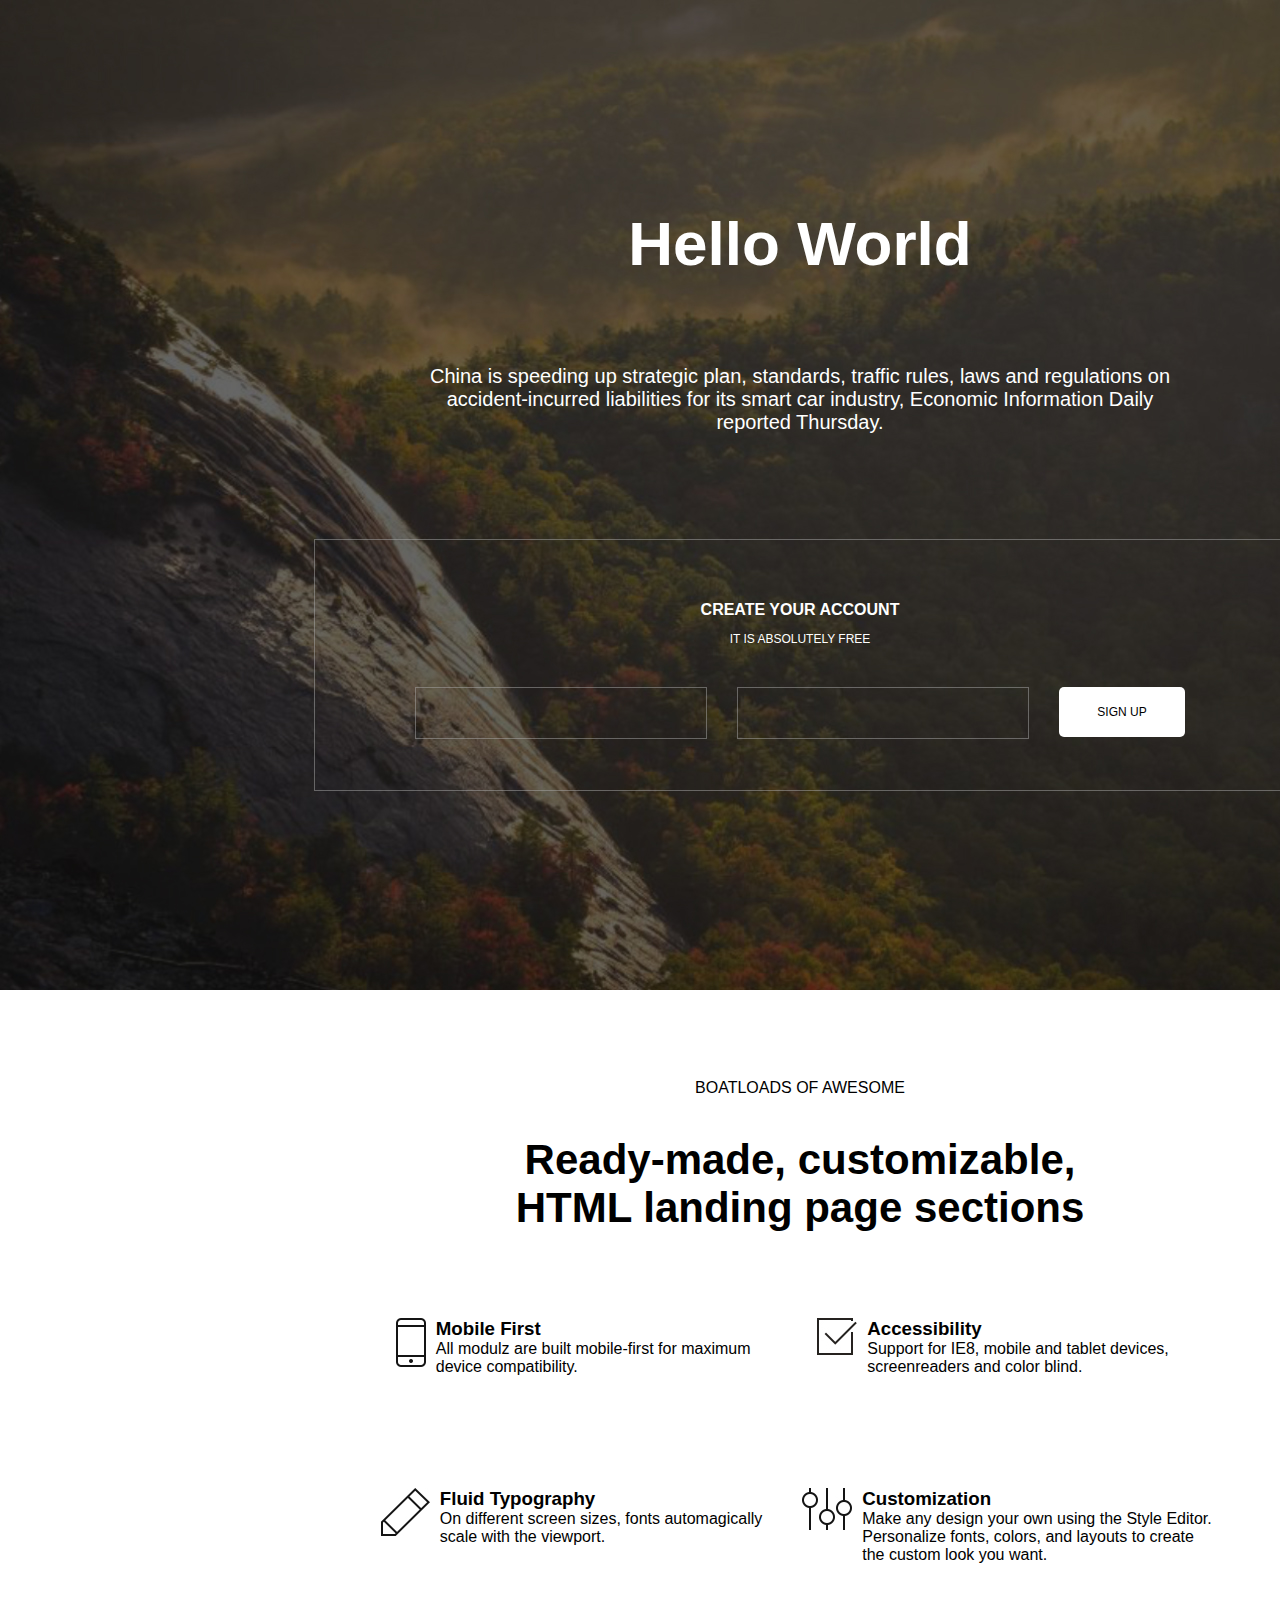
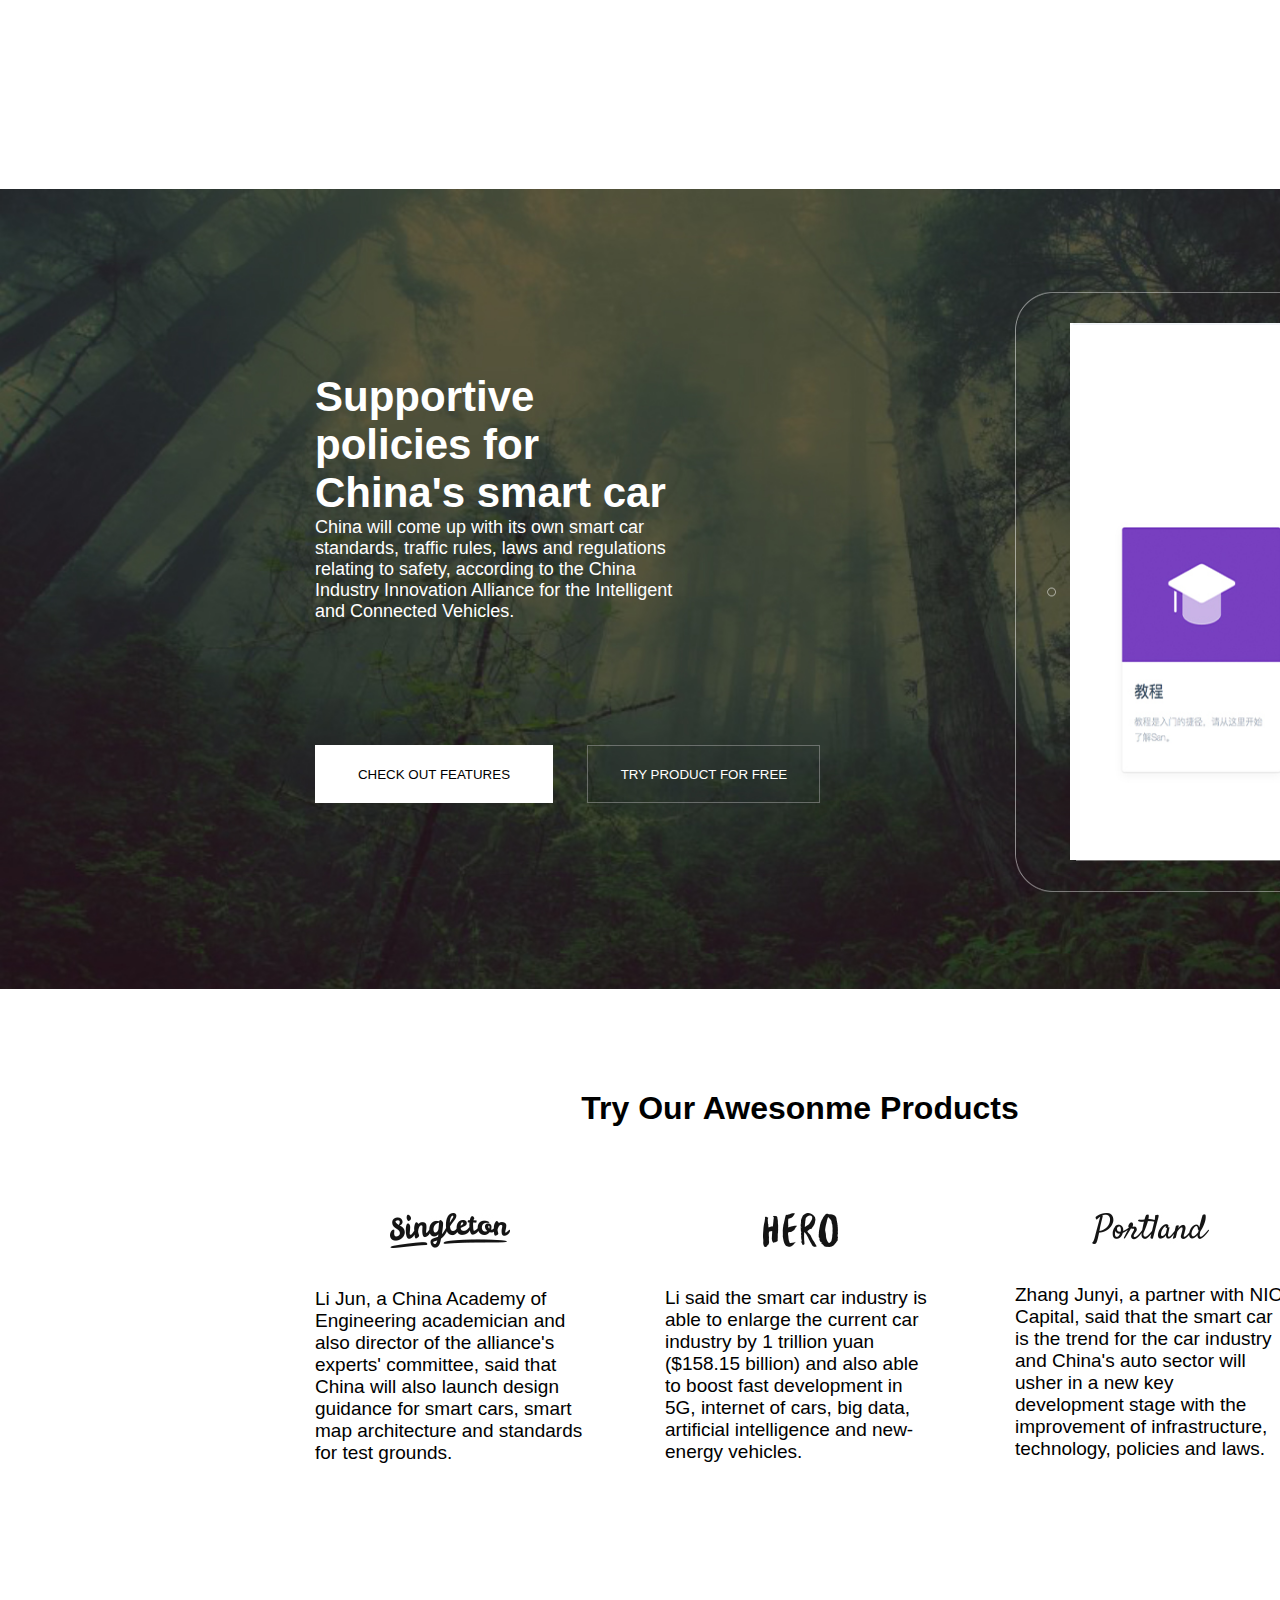
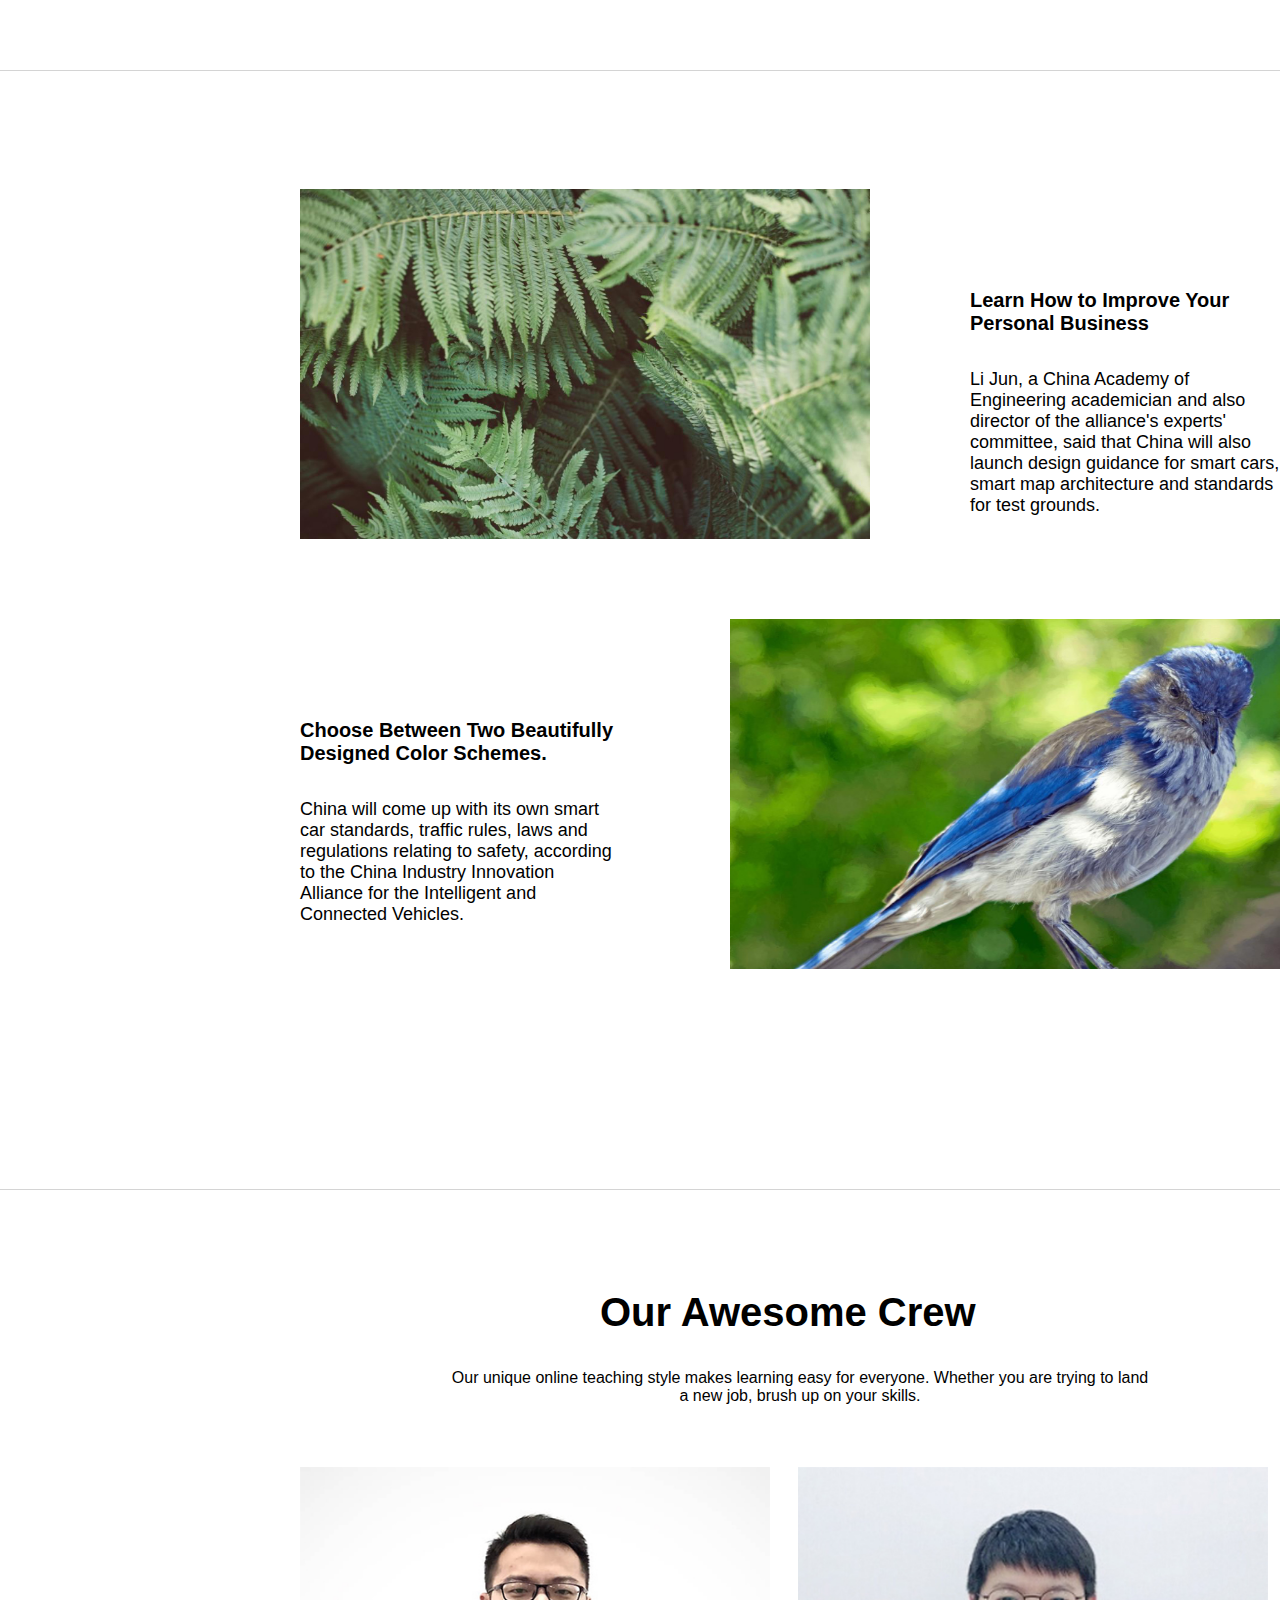
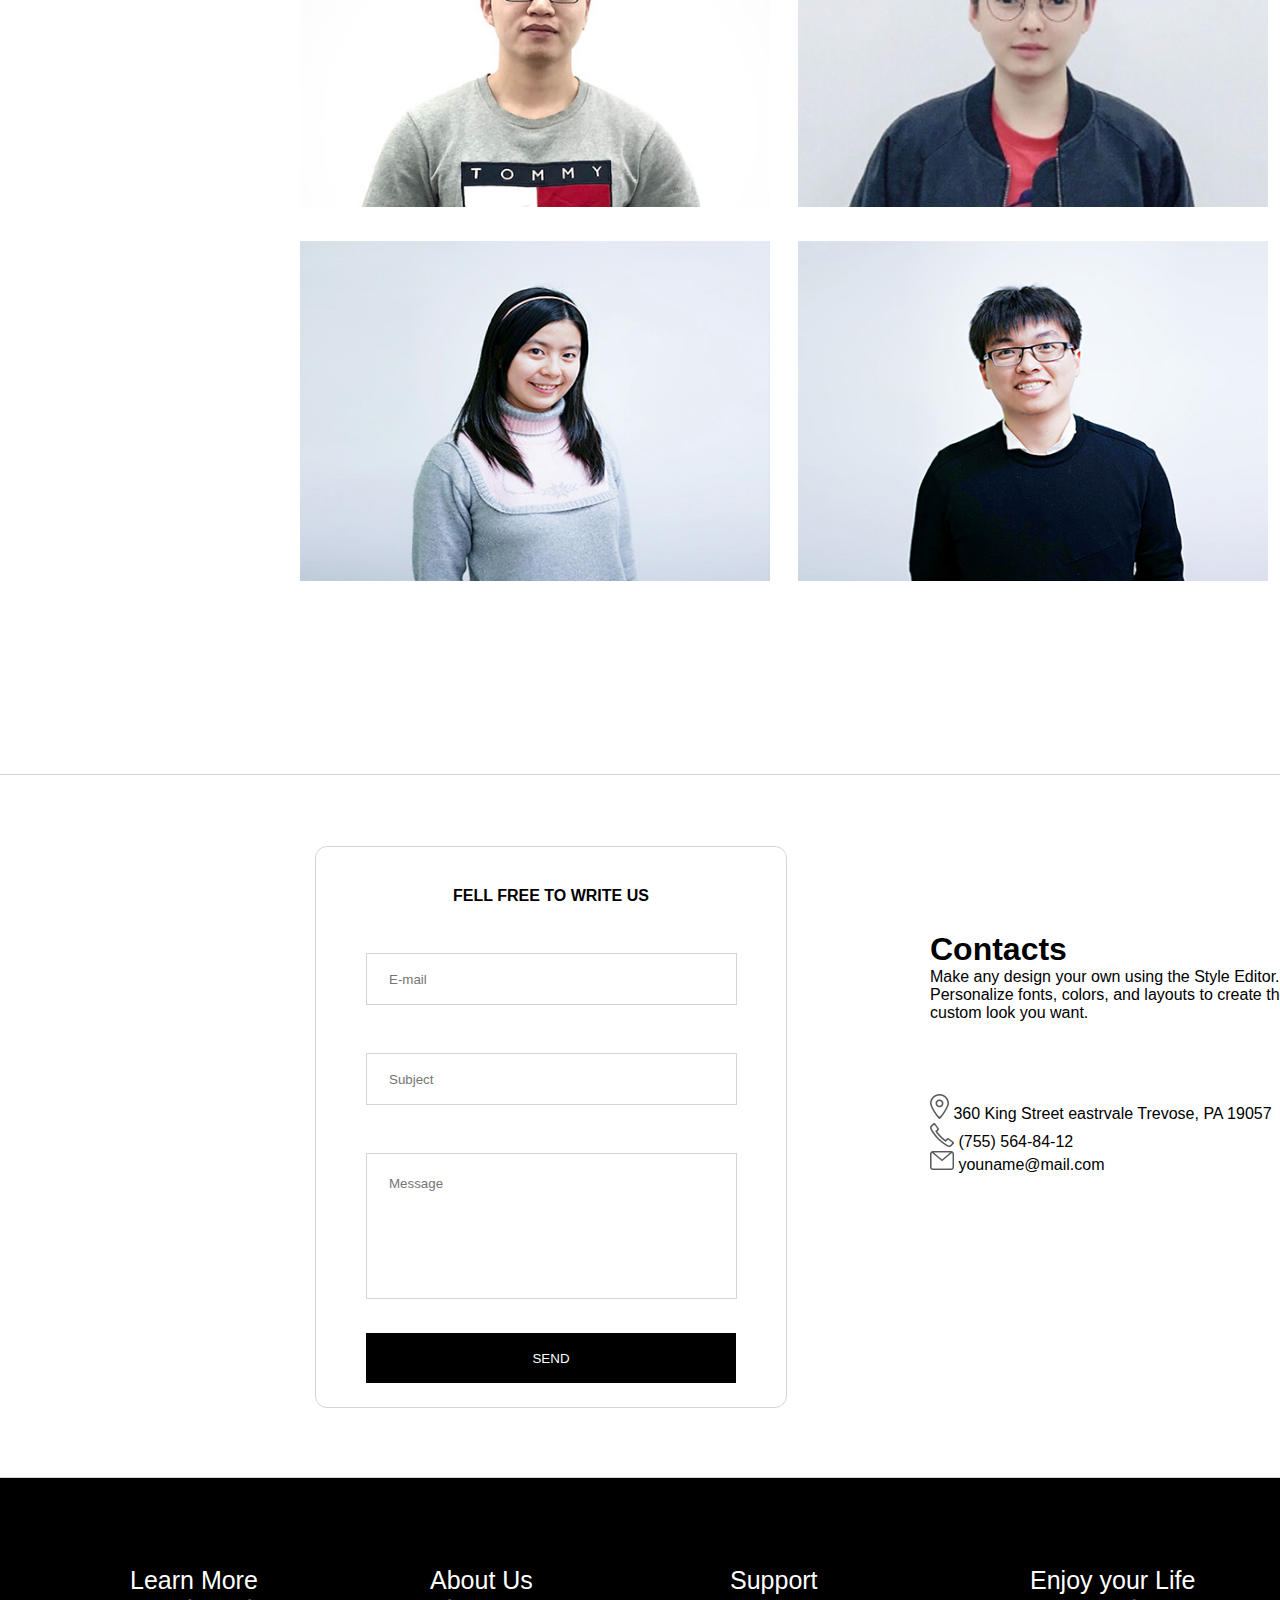
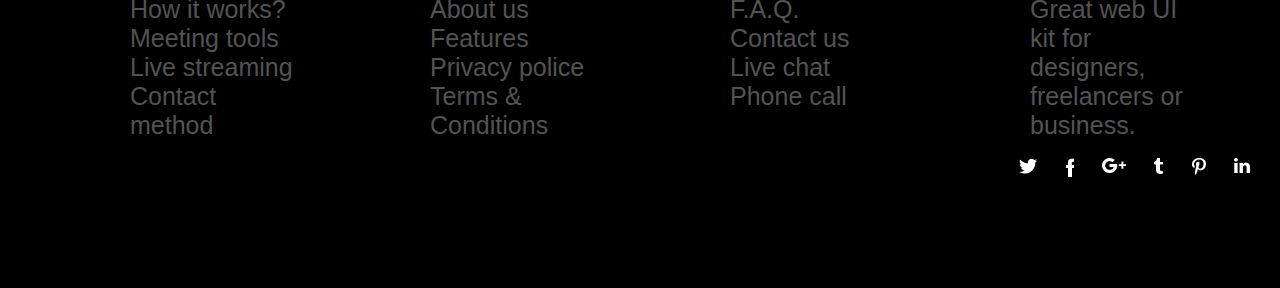
<file: 5.simpleWebSide/index.html>
<!DOCTYPE html>
<html lang="zh-cn">
<head>
	<meta charset="UTF-8">
	<title>index</title>
	<link rel="stylesheet" href="css/index.css">
</head>
<body>
	<div class="firstDiv wid">
		<div class="firstPart">
			<h1>Hello&nbsp;World</h1>
			<p>China is speeding up strategic plan, standards, traffic rules, laws and regulations on accident-incurred liabilities for its smart car industry, Economic Information Daily reported Thursday.</p>
		</div>
		<div class="secondPart">
			<h3>CREATE YOUR ACCOUNT</h3>
			<p>IT IS ABSOLUTELY FREE</p>
			<form action="" method="get">
				<input type="email" name="userName">
				<input type="password" name="userPassword">
				<button>SIGN UP</button>
			</form>
		</div>
	</div>
	<div class="secondDiv wid">
		<p>BOATLOADS OF AWESOME</p>
		<h1>Ready-made, customizable, HTML landing page sections</h1>
		<div class="list">
			<ul>
				<li>
					<img src="image/phoneIcon.jpg" alt="">
					<div>
						<h3>Mobile First</h3>
						<p>All modulz are built mobile-first for maximum device compatibility.</p>
					</div>
				</li>
				<li>
					<img src="image/checkBox.jpg" alt="">
					<div>
						<h3>Accessibility</h3>
						<p>Support for IE8, mobile and tablet devices, screenreaders and color blind.</p>
					</div>
				</li>
				<li>
					<img src="image/pencilIcon.jpg" alt="">
					<div>
						<h3>Fluid Typography</h3>
						<p>On different screen sizes, fonts automagically scale with the viewport.</p>
					</div>
				</li>
				<li>
					<img src="image/settingIcon.jpg" alt="">
					<div>
						<h3>Customization</h3>
						<p>Make any design your own using the Style Editor. Personalize fonts, colors, and layouts to create the custom look you want.</p>
					</div>
				</li>
			</ul>
		</div>
	</div>
	<div class="thirdDiv wid">
		<div class="leftPart">
			<div>
				<h1>Supportive policies for China's smart car</h1>
				<p>China will come up with its own smart car standards, traffic rules, laws and regulations relating to safety, according to the China Industry Innovation Alliance for the Intelligent and Connected Vehicles.</p>
			</div>
			<button class="white">CHECK OUT FEATURES</button>
			<button class="black">TRY PRODUCT FOR FREE</button>
		</div>
		<div class="rightPart">
			<img src="image/ipad.png" alt="" class="ipad">
			<img src="image/ipadScreen.jpg" alt="" class="ipadScreen">
		</div>
	</div>
	<div class="forthDiv wid">
		<h1>Try Our Awesonme Products</h1>
		<ul>
			<li>
				<img src="image/singleton.jpg" alt="">
				<p>Li Jun, a China Academy of Engineering academician and also director of the alliance's experts' committee, said that China will also launch design guidance for smart cars, smart map architecture and standards for test grounds.</p>
			</li>
			<li>
				<img src="image/hero.jpg" alt="">
				<p>Li said the smart car industry is able to enlarge the current car industry by 1 trillion yuan ($158.15 billion) and also able to boost fast development in 5G, internet of cars, big data, artificial intelligence and new-energy vehicles.</p>
			</li>
			<li>
				<img src="image/poteland.jpg" alt="">
				<p>Zhang Junyi, a partner with NIO Capital, said that the smart car is the trend for the car industry and China's auto sector will usher in a new key development stage with the improvement of infrastructure, technology, policies and laws.</p>
			</li>
		</ul>
	</div>
	<div class="fifthDiv wid">
		<div class="fDiv">
			<img src="image/photo1.jpg" alt="">
			<h3>Learn How to Improve Your Personal Business</h3>
			<p>Li Jun, a China Academy of Engineering academician and also director of the alliance's experts' committee, said that China will also launch design guidance for smart cars, smart map architecture and standards for test grounds.</p>
		</div>
		<div class="sDiv">
			<div>
				<h3>Choose Between Two Beautifully Designed Color Schemes.</h3>
				<p>China will come up with its own smart car standards, traffic rules, laws and regulations relating to safety, according to the China Industry Innovation Alliance for the Intelligent and Connected Vehicles.</p>
			</div>
			<img src="image/photo2.jpg" alt="">
		</div>
	</div>
	<div class="sixthDiv wid">
		<h1>Our Awesome Crew</h1>
		<p>Our unique online teaching style makes learning easy for everyone. Whether you are trying to land a new job, brush up on your skills.</p>
		<div>
			<ul>
				<li class="li1"><img src="image/man1.jpg" alt="">
					<div class="div1">
						<h1>Ethan Dutton</h1>
						<p>Senior Visual Designer</p>
					</div>
				</li>
				<li class="li2"><img src="image/man2.jpg" alt="">
					<div class="div2">
						<h1>Ethan Dutton</h1>
						<p>Senior Visual Designer</p>
					</div>
				</li>
				<li class="li3"><img src="image/man3.jpg" alt="">
					<div class="div3">
						<h1>Ethan Dutton</h1>
						<p>Senior Visual Designer</p>
					</div>
				</li>
				<li class="li4"><img src="image/man4.jpg" alt="">
					<div class="div4">
						<h1>Ethan Dutton</h1>
						<p>Senior Visual Designer</p>
					</div>
				</li>
			</ul>
		</div>
	</div>
	<div class="seventhDiv wid">
		<div class="leftForm">
			<form action="">
				<p>FELL FREE TO WRITE US</p>
				<input type="text" placeholder="E-mail">
				<input type="text" placeholder="Subject">
				<textarea name="" id="" cols="20" rows="5" placeholder="Message"></textarea>
				<button>SEND</button>
			</form>
		</div>
		<div class="rightContent">
			<h1>Contacts</h1>
			<p>Make any design your own using the Style Editor. Personalize fonts, colors, and layouts to create the custom look you want.</p>
			<ul>
				<li>
					<img src="image/MapIcon.png" alt="">
					<p>360 King Street</p>
					<p>eastrvale Trevose, PA 19057</p>
				</li>
				<li>
					<img src="image/PhoneIcon.png" alt="">
					<p>(755) 564-84-12</p>
				</li>
				<li>
					<img src="image/MailIcon.png" alt="">
					<p>youname@mail.com</p>
				</li>
			</ul>
		</div>
	</div>
	<div class="footer wid">
		<dl>
			<dt>Learn More</dt>
			<dd>How it works?</dd>
			<dd>Meeting tools</dd>
			<dd>Live streaming</dd>
			<dd>Contact method</dd>
		</dl>
		<dl>
			<dt>About Us</dt>
			<dd>About us</dd>
			<dd>Features</dd>
			<dd>Privacy police</dd>
			<dd>Terms & Conditions</dd>
		</dl>
		<dl>
			<dt>Support</dt>
			<dd>F.A.Q.</dd>
			<dd>Contact us</dd>
			<dd>Live chat</dd>
			<dd>Phone call</dd>
		</dl>
		<dl>
			<dt>Enjoy your Life</dt>
			<dd>Great web UI kit for designers, freelancers or business.</dd>
		</dl>
		<div>
			<img src="image/TwitterIcon.png" alt="">
			<img src="image/FacebookIcon.png" alt="">
			<img src="image/GoogleIcon.png" alt="">
			<img src="image/TumblerIcon.png" alt="">
			<img src="image/PinterestIcon.png" alt="">
			<img src="image/LinkedInIcon.png" alt="">
		</div>
	</div>
</body>
</html>
</file>
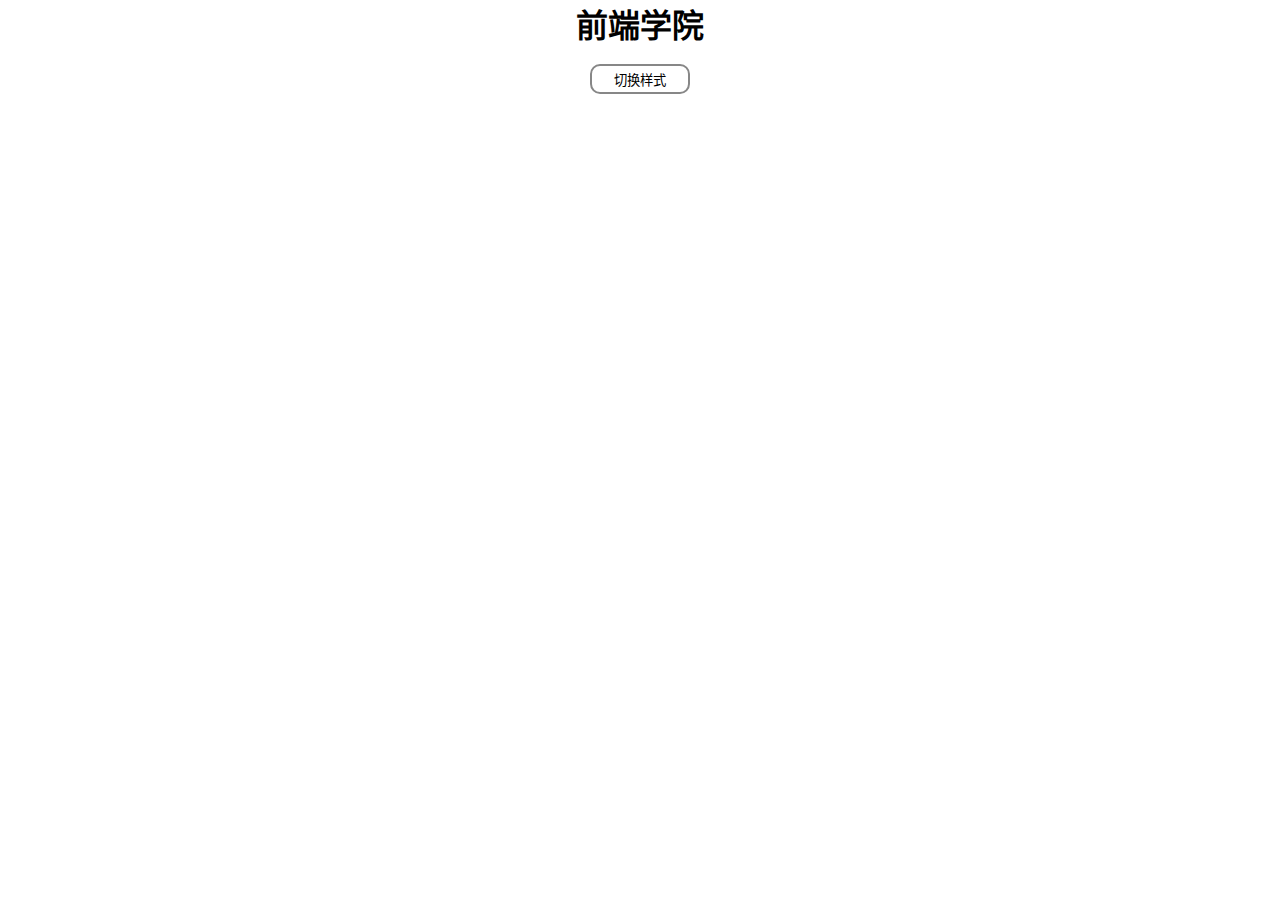
<file: Css3animation.html>
<!DOCTYPE html>
<html lang="zh-cn">
<head>
    <meta charset="UTF-8">
    <title>Document</title>
    <style>
    *{margin: 0;padding: 0;}
    #contain{
        margin: 0 auto;
        text-align: center;
    }
    .txtOrigin{
        color: #000;
        transition: color 2s;
        -webkit-transition: color 2s;
        -o-transition: color 2s;
        -ms-transition: color 2s;
        -moz-transition: color 2s;
    }
    .txtChange{
        color:#2590F8;
    }
    .lineOrigin{
        margin: 0 auto;
        width: 0px;
        height: 2px;
        background: #2590F8;
        margin-top: 6px;
        transition: width 2s;
        -webkit-transition: width 2s;
        -o-transition: width 2s;
        -ms-transition: width 2s;
        -moz-transition: width 2s;
    }
    .lineChange{
        width: 200px;
    }
    #btn{
        width: 100px;
        height: 30px;
        margin-top: 10px;
        background: #fff;
        border:2px solid #878787;
        border-radius:10px;
    }
    </style>
</head>
<body>
    <div id="contain">
        <h1 class="txtOrigin">前端学院</h1>
        <div class="lineOrigin"></div>
        <button id="btn">切换样式</button>
    </div>
    

<script>
    var oTxt = document.querySelector(".txtOrigin"),
        oLine = document.querySelector(".lineOrigin"),
        btn = document.getElementById('btn');

    btn.onclick = function(){
        if(oTxt.className == "txtOrigin" || oLine.className == "lineOrigin"){
            oTxt.className = "txtOrigin txtChange";
            oLine.className = "lineOrigin lineChange";
        }else{
            oTxt.className = "txtOrigin";
            oLine.className = "lineOrigin";
        }
    }
</script>
</body>
</html>
</file>
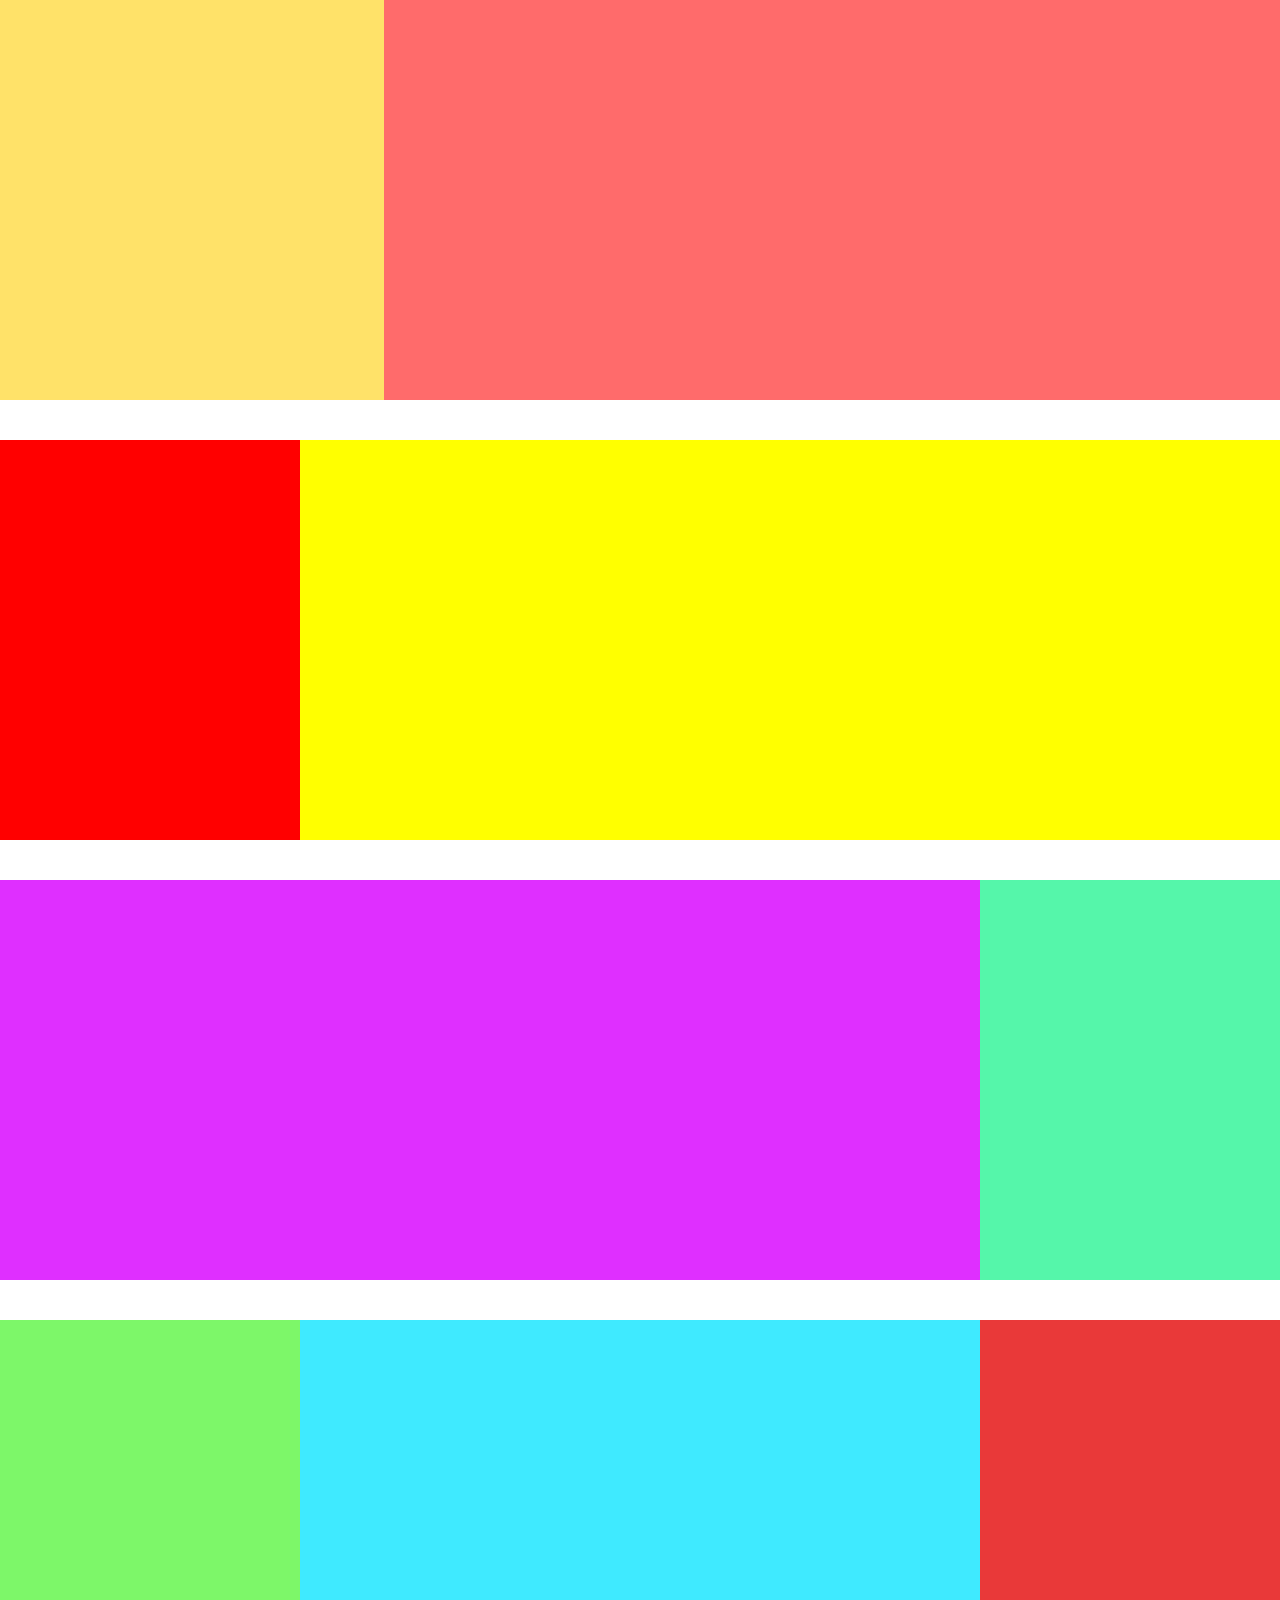
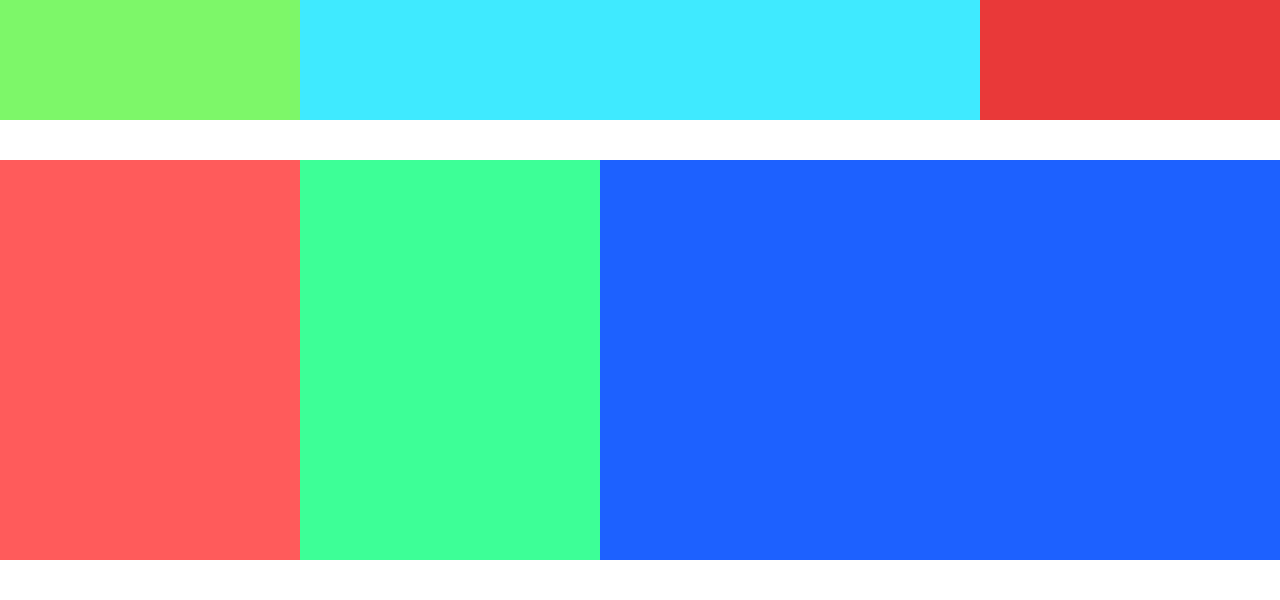
<file: layout study/layout.html>
<!DOCTYPE html>
<html lang="en">
<head>
	<meta charset="UTF-8">
	<title>Document</title>
	<style>
		*{
			margin: 0;
			padding: 0;
		}
		.layout{
			width:100%;
			height: 400px;
			margin-bottom: 40px;
			overflow: hidden;
		}
		.left{
			width: 30%;
			height: 400px;
			float: left;
			background: #FFE269;
		}
		.right{
			width: 70%;
			height: 400px;
			float: left;
			background: #FF6B6B;
		}
		.layout1{
			margin-bottom: 40px;
			overflow: hidden;
		}
		.div1{
			width: 300px;
			height: 400px;
			background: red;
		}
		.div2{
			margin-left: 300px;
			height: 400px;
			background: yellow;
			margin-top:-400px;
		}	
		.div3{
			height: 400px;
			background: #DF2FFF;
			margin-right: 300px;
		}
		.div4{
			height: 400px;
			width: 300px;
			float: right;
			background: #55F6AA;
			margin-top: -400px;
		}
		.div5{
			width: 300px;
			height: 400px;
			background: #7DF769;
			float: left;
		}
		.div6{
			background: #3FEAFF;
			margin-left: 300px;
			margin-right: 300px;
			height: 400px;
		}
		.div7{
			float: right;
			background: #E93939;
			width: 300px;
			height: 400px;
			margin-top: -400px;
		}
		.div8{
			width: 300px;
			height: 400px;
			float: left;
			background: #FF5B5B;
		}
		.div9{
			width: 300px;
			height: 400px;
			float: left;
			background: #3DFF97;
		}
		.div0{
			height: 400px;
			margin-left: 600px;
			background: #1D61FF;
		}
	</style>
</head>
<body>
	<div class="layout">
		<div class="left"></div>
		<div class="right"></div>
	</div>
	<div class="layout1">
		<div class="div1"></div>
		<div class="div2"></div>
	</div>
	<div class="layout1">
		<div class="div3"></div>
		<div class="div4"></div>
	</div>
	<div class="layout1">
		<div class="div5"></div>
		<div class="div6"></div>
		<div class="div7"></div>
	</div>
	<div class="layout1">
		<div class="div8"></div>
		<div class="div9"></div>
		<div class="div0"></div>
	</div>
</body>
</html>
</file>
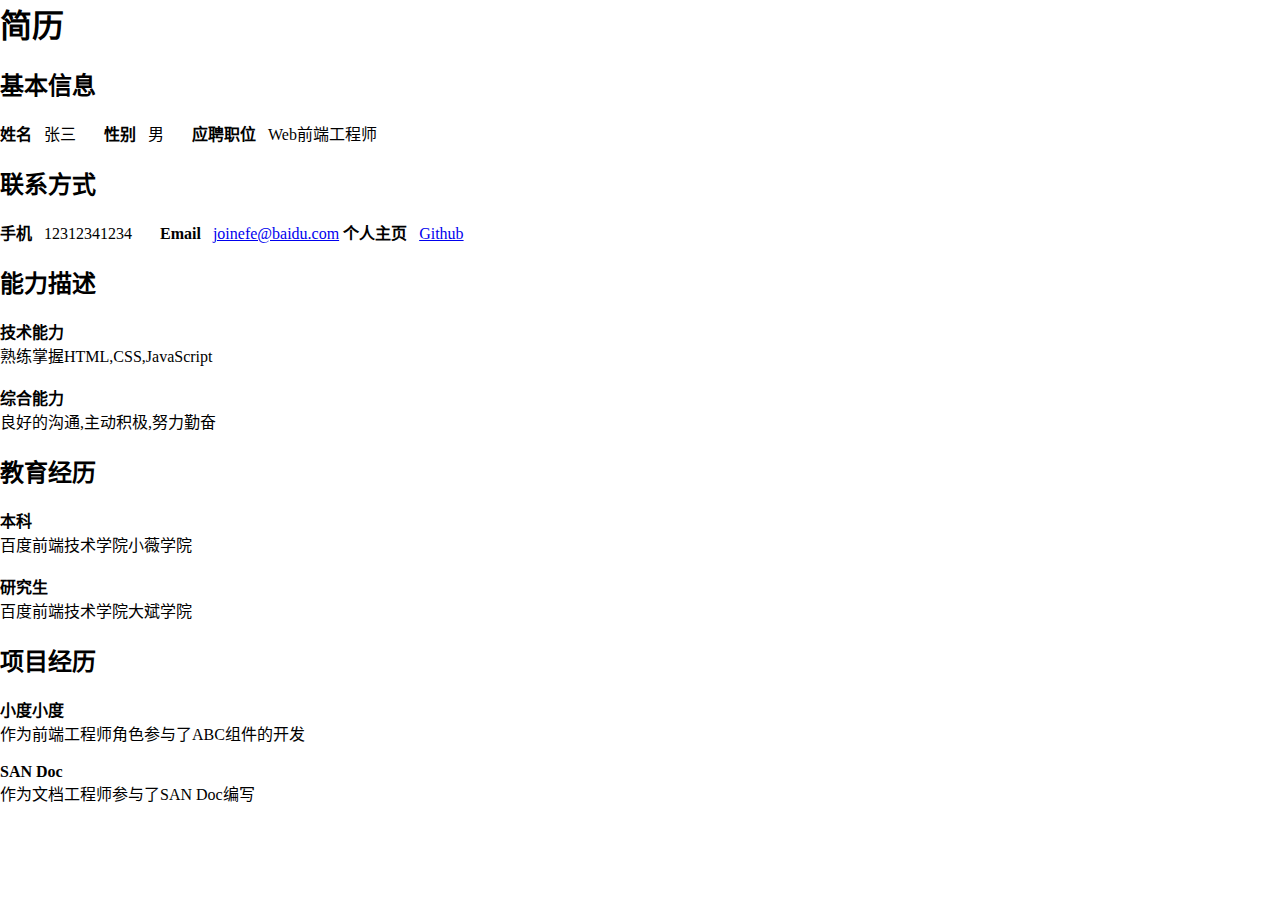
<file: personl/person.html>
<!DOCTYPE html>
<html lang="zh-cn">
<head>
	<meta charset="UTF-8">
	<title>简历3</title>
	<link rel="stylesheet" href="style_1.css">
</head>
<body>
<div class="per2">
	<div class="side-left">
		<h1>简历</h1>
	</div>
		<div class="side-right">
			<div class="info classical">
				<div class="title">
					<h2>基本信息</h2>
				</div>
				<h4>姓名</h4>
				<p>张三</p>
				<h4>性别</h4>
				<p>男</p>
				<h4>应聘职位</h4>
				<p>Web前端工程师</p>
		</div>
		<div class="info classical">
			<div class="title">
			<h2>联系方式</h2></div>
			<h4>手机</h4>
			<p>12312341234</p>
			<h4>Email</h4>
			<a href="#">joinefe@baidu.com</a>
			<h4>个人主页</h4>
			<a href="#">Github</a>
		</div>
		<div class="info">
			<div class="title">
			<h2>能力描述</h2></div>
			<div class="infomation">
			<h4>技术能力</h4>
			<p>熟练掌握HTML,CSS,JavaScript</p>
			<br>
			<h4>综合能力</h4>
			<p>良好的沟通,主动积极,努力勤奋</p></div>
		</div>
		<div class="info">
			<div class="title">
			<h2>教育经历</h2></div>
			<div class="infomation">
			<h4>本科</h4>
			<p>百度前端技术学院小薇学院</p>
			<br>
			<h4>研究生</h4>
			<p>百度前端技术学院大斌学院</p></div>
		</div>
		<div class="info">
			<div class="title">
			<h2>项目经历</h2></div>
			<div class="infomation">
			<h4>小度小度</h4>
			<p>作为前端工程师角色参与了ABC组件的开发</p>
			<br>
			<h4>SAN&nbsp;Doc</h4>
			<p>作为文档工程师参与了SAN&nbsp;Doc编写</p></div>
		</div>
	</div>
</div>
</body>
</html>
</file>
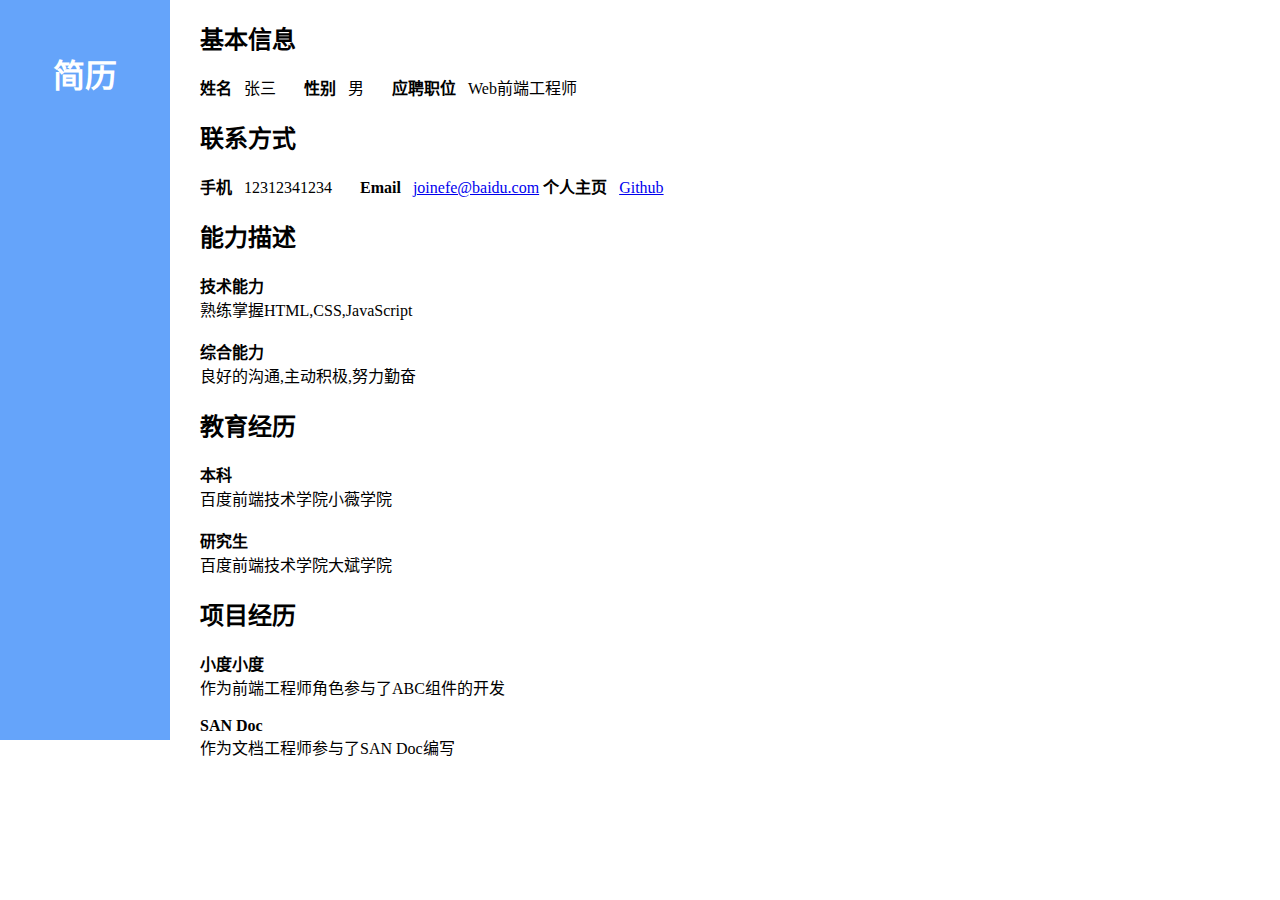
<file: personl/person2.html>
<!DOCTYPE html>
<html lang="zh-cn">
<head>
	<meta charset="UTF-8">
	<title>简历3</title>
	<link rel="stylesheet" href="style_2.css">
</head>
<body>
<div class="per2">
	<div class="side-left">
		<h1>简历</h1>
	</div>
		<div class="side-right">
			<div class="info classical">
				<div class="title">
					<h2>基本信息</h2>
				</div>
				<h4>姓名</h4>
				<p>张三</p>
				<h4>性别</h4>
				<p>男</p>
				<h4>应聘职位</h4>
				<p>Web前端工程师</p>
		</div>
		<div class="info classical">
			<div class="title">
			<h2>联系方式</h2></div>
			<h4>手机</h4>
			<p>12312341234</p>
			<h4>Email</h4>
			<a href="#">joinefe@baidu.com</a>
			<h4>个人主页</h4>
			<a href="#">Github</a>
		</div>
		<div class="info">
			<div class="title">
			<h2>能力描述</h2></div>
			<div class="infomation">
			<h4>技术能力</h4>
			<p>熟练掌握HTML,CSS,JavaScript</p>
			<br>
			<h4>综合能力</h4>
			<p>良好的沟通,主动积极,努力勤奋</p></div>
		</div>
		<div class="info">
			<div class="title">
			<h2>教育经历</h2></div>
			<div class="infomation">
			<h4>本科</h4>
			<p>百度前端技术学院小薇学院</p>
			<br>
			<h4>研究生</h4>
			<p>百度前端技术学院大斌学院</p></div>
		</div>
		<div class="info">
			<div class="title">
			<h2>项目经历</h2></div>
			<div class="infomation">
			<h4>小度小度</h4>
			<p>作为前端工程师角色参与了ABC组件的开发</p>
			<br>
			<h4>SAN&nbsp;Doc</h4>
			<p>作为文档工程师参与了SAN&nbsp;Doc编写</p></div>
		</div>
	</div>
</div>
</body>
</html>
</file>
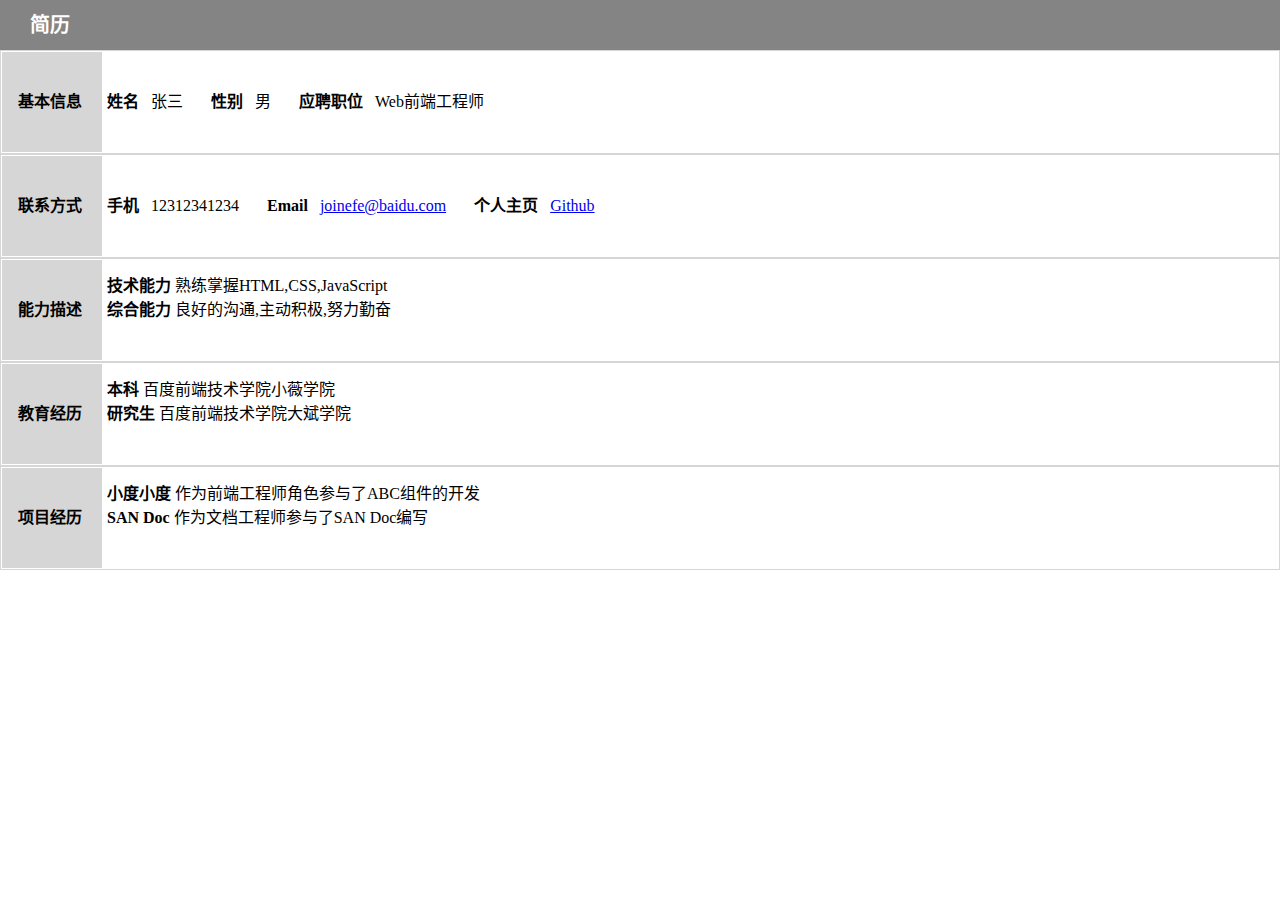
<file: personl/person3.html>
<!DOCTYPE html>
<html lang="zh-cn">
<head>
	<meta charset="UTF-8">
	<title>简历3</title>
	<link rel="stylesheet" href="style_3.css">
</head>
<body>
<div class="per2">
	<div class="side-left">
		<h1>简历</h1>
	</div>
		<div class="side-right">
			<div class="info classical">
				<div class="title">
					<h2>基本信息</h2>
				</div>
				<h4>姓名</h4>
				<p>张三</p>
				<h4>性别</h4>
				<p>男</p>
				<h4>应聘职位</h4>
				<p>Web前端工程师</p>
		</div>
		<div class="info classical">
			<div class="title">
			<h2>联系方式</h2></div>
			<h4>手机</h4>
			<p>12312341234</p>
			<h4>Email</h4>
			<a href="#">joinefe@baidu.com</a>
			<h4>个人主页</h4>
			<a href="#">Github</a>
		</div>
		<div class="info">
			<div class="title">
			<h2>能力描述</h2></div>
			<div class="infomation">
			<h4>技术能力</h4>
			<p>熟练掌握HTML,CSS,JavaScript</p>
			<br>
			<h4>综合能力</h4>
			<p>良好的沟通,主动积极,努力勤奋</p></div>
		</div>
		<div class="info">
			<div class="title">
			<h2>教育经历</h2></div>
			<div class="infomation">
			<h4>本科</h4>
			<p>百度前端技术学院小薇学院</p>
			<br>
			<h4>研究生</h4>
			<p>百度前端技术学院大斌学院</p></div>
		</div>
		<div class="info">
			<div class="title">
			<h2>项目经历</h2></div>
			<div class="infomation">
			<h4>小度小度</h4>
			<p>作为前端工程师角色参与了ABC组件的开发</p>
			<br>
			<h4>SAN&nbsp;Doc</h4>
			<p>作为文档工程师参与了SAN&nbsp;Doc编写</p></div>
		</div>
	</div>
</div>
</body>
</html>
</file>
<file: 5.simpleWebSide/css/index.css>
body,div,dl,dt,dd,ul,li,h1,h2,h3,h4,h5,h6,a,p,input,form,textarea{
	margin: 0px;
	padding:0px;
	font-family: "Helvetica Nave",Helvetica,Arial, sans-serif;
}

ol,li,ul{
	list-style: none;
}

a{
	text-decoration: none;
	display: block;
}

img{
	border:none;
	display: block;
}
.clearfloat{
	zoom:1;
}
.clearfloat:after{
	display: block;
	clear:both;
	content: "";
	visibility: hidden;
	height: 0;
}
body .wid{
	width: 1600px;
	margin:0 auto;
}
button{
	cursor: pointer;
}
/*fitstDiv*/
.firstDiv{
	height: 887px;
	background: url("../image/background.jpg") no-repeat;
	color: #fff;
	padding-top: 103px;
}
.firstPart{
	width:970px;
	margin: 0 auto;
	text-align: center;
	padding: 105px 0 ;
}
.firstPart h1{
	margin-bottom: 86px;
	font-size: 62px;
}
.firstPart p{
	width: 770px;
	margin: 0 auto; 
	font-size: 20px;
}
.secondPart{
	width: 770px;
	height: 138px;
	border: 1px solid rgba(169,169,169,.5);
	padding: 61px 100px 51px 100px;
	margin: 0 auto;
	text-align: center;
	position: relative;
}
.secondPart h3{
	font-size: 16px;
	margin-bottom: 20px;
	height: 11px;
}
.secondPart p{
	font-size: 12px;
	margin-bottom: 46px;
	height: 9px;
}
.secondPart input{
	width: 268px;
	height: 50px;
	padding: 0 0 0 22px;
	margin-right: 30px;
	float: left;
	border: 1px solid rgba(169,169,169,.5);
	background: rgba(0,0,0,0);
	color: #fff;
}
.secondPart button{
	width: 126px;
	height: 50px;
	background: #fff;
	color: #000;
	font-size: 12px;
	border: none;
	border-radius: 5px;
	padding: 0;
}
/*secondDiv*/
.secondDiv{
	text-align: center;
	height: 710px;
}
.secondDiv p:first-child{
	margin:89px 0 39px 0;
}
.secondDiv h1{
	font-size:42px;
	width: 660px;
	margin: 0 auto 86px auto;
}
.list ul{
	width: 1170px;
	margin: 0 auto;
	overflow: hidden;
}
.list li{
	width: 417px;
	display: inline-block;
	margin-bottom: 82px;
	text-align: left;
}
.list li:first-child{
	margin-left: 30px;
}
.list div{
	width: 355px;
	height: 84px;
	margin-left: 10px;
}
.list img,.list div{
	float: left;
}
/*thirdDiv*/
.thirdDiv{
	width: 1600px;
	height: 800px;
	background: url(../image/backGround2.jpg) no-repeat;
	background-size: 100%;
	overflow: hidden;
	position: relative;
}
.leftPart{
	width: 506px;
	height: 432px;
	margin-top: 184px;
	margin-left: 315px;
}
.leftPart div{
	width: 370px;
	height: 372px;
}
.leftPart h1{
	font-size: 42px;
	color: #fff;
}
.leftPart p{
	font-size: 18px;
	color: #fff;
}
.white{
	width: 238px;
	height: 58px;
	background: #fff;
	border: #fff;
	margin-right: 30px;
	padding: 0;
}
.black{
	width: 233px;
	height: 58px;
	background: rgba(0,0,0,0);
	border: none;
	border: 1px solid rgba(169,169,169,.5);
	padding:0;
	color: #fff;
}
.ipad{
	position: absolute;
	right: -259px;
	top: 103px;
}
.ipadScreen{
	width: 650px;
	height: 537px;
	position: absolute;
	right: -120px;
	top: 134px;
}
.ipadScreen img{
	width: 100%;
	height: 100%;
}
/*forthDiv*/
.forthDiv{
	height: 580px;
	border-bottom: 1px solid rgba(169,169,169,.5);
}
.forthDiv h1{
	text-align: center;
	margin:101px 0 86px 0;
}
.forthDiv ul{
	width: 970px;
	margin: 0 auto;
	display: flex;
	justify-content: space-between;
}
.forthDiv ul li{
	width: 270px;
	height:278px;
	float: left;
	font-size: 19px;
}
.forthDiv ul li img{
	margin: 0 auto 40px auto;
}
/*fifthDiv*/
.fifthDiv{
	height: 1000px;
	border-bottom: 1px solid rgba(169,169,169,.5);
}
.fifthDiv img{
	width: 570px;
	height: 350px;
}
.fifthDiv div{
	width: 1000px;
	height: 350px;
}
.fifthDiv .fDiv{
	margin: 118px auto 80px auto;
}
.fifthDiv .fDiv img{
	float: left;
}
.fifthDiv .fDiv h3{
	display: inline-block;
	width: 320px;
	margin:100px 0 0 100px;
	font-size: 20px;
}
.fifthDiv .fDiv p{
	display: inline-block;
	width: 320px;
	margin:34px 0 0 100px;
	font-size: 18px;
}
.sDiv{
	margin: 0 auto;
}
.fifthDiv .sDiv div{
	display: inline-block;
	width: 320px;
	margin-top: 100px;
}
.fifthDiv .sDiv div h3{
	font-size: 20px;
}
.fifthDiv .sDiv div p{
	margin-top: 34px;
	font-size: 18px;
}
.fifthDiv .sDiv img{
	display: inline-block;
	float: right;
}
/*sixthDiv*/
.sixthDiv{
	height: 1084px;
	border-bottom: 1px solid rgba(169,169,169,.5);
}
.sixthDiv h1{
	margin: 0 auto;
	width: 400px;
	font-size: 40px;
	margin-top: 100px;
	margin-bottom: 34px;
}
.sixthDiv p{
	width: 704px;
	margin: 0 auto 62px auto;
	text-align: center;
}
.sixthDiv ul{
	margin: 0 auto;
	width: 1000px;
	height: 710px;
}
.sixthDiv li{
	display: inline-block;
	padding-right: 24px;
	padding-bottom: 30px;
}
.sixthDiv li img{
	width: 470px;
	height: 340px;
}
/*seventhDiv*/
.seventhDiv{
	height: 702px;
	position: relative;
	border-bottom: 1px solid rgba(169,169,169,.5);
}
.leftForm{
	width: 786px;
	height: 702px;
	display: inline-block;
}
.seventhDiv form{
	border: 1px solid rgba(169,169,169,.5);
	border-radius: 12px;
	width: 470px;
	height: 560px;
	margin:71px 0 70px 315px;
	display: inline-block;
}
.seventhDiv form p{
	font-size: 16px;
	font-weight: 800;
	text-align: center;
	margin-top: 40px;
}
.seventhDiv form input{
	width: 347px;
	height: 50px;
	padding-left: 22px;
	margin: 48px 50px 0 50px;
	border: 1px solid rgba(169,169,169,.5);
}
.seventhDiv textarea{
	width: 325px;
	margin:48px 50px 0 50px;
	height: 100px;
	padding: 22px;
	resize: none;
	border: 1px solid rgba(169,169,169,.5);
}
.seventhDiv button{
	background: #000;
	color: #fff;
	border: none;
	width: 370px;
	height: 50px;
	margin:30px 50px 0 50px;
}
.rightContent{
	float: right;
	width: 370px;
	height: 357px;
	position: absolute;
	right: 300px;
	top: 156px;
}
.seventhDiv ul{
	margin-top: 72px;
}
.seventhDiv ul li img,.seventhDiv ul li p{
	display: inline-block;
}
/*footer*/
.footer{
	background: #000;
	color: #fff;
	overflow: hidden;
	position: relative;
}
.footer dl{
	float: left;
	width: 170px;
	height: 200px;
	padding:88px 0 122px 0 ;
	margin-left: 130px;
	font-size: 25px;
}
.footer dl dd{
	color: #535353;
}
.footer div{
	position: absolute;
	top: 280px;
	right: 350px;
}
.footer div img{
	float: left;
	margin-left: 28px;
}
.sixthDiv ul li{
	position: relative;
}
.sixthDiv ul .div1,.sixthDiv ul .div2,.sixthDiv ul .div3,.sixthDiv ul .div4{
	background: #727272;
	opacity: 0;
	width: 470px;
	height: 340px;
	position: absolute;
	z-index: 10000;
	top: 0;
	left: 0;
}
.sixthDiv .li1:hover .div1{
	opacity: .6
}
.sixthDiv .li2:hover .div2{
	opacity: .6
}
.sixthDiv .li3:hover .div3{
	opacity: .6
}
.sixthDiv .li4:hover .div4{
	opacity: .6
}
</file>
<file: personl/style_1.css>
*{
	margin:0;
	padding:0;
	font-family: "微软雅黑";
}
h2{
	margin-bottom: 20px;
}
.info{
	margin:20px 0;
}
.classical h4{
	display: inline-block;
	margin-right: 8px;
}
.classical p{
	display: inline-block;
	margin-right: 24px;
}
</file>
<file: personl/style_2.css>
﻿*{
	margin:0;
	padding:0;
	font-family: "微软雅黑";
}
h2{
	margin-bottom: 20px;
}
.info{
	margin:20px 0;
}
.classical h4{
	display: inline-block;
	margin-right: 8px;
}
.classical p{
	display: inline-block;
	margin-right: 24px;
}
.per2{
	overflow: hidden;
}
.side-left{
	width:170px;
	float: left;
	background: #65a4fa;
	color: #fff;
	height: 740px;
	position: relative;
}
.side-left h1{
	position: absolute;
	left: 53px;
	top: 50px;
}
.side-right{
	float: left;
	margin-left: 30px;
}
</file>
<file: personl/style_3.css>
*{
	margin: 0;
	padding: 0;
}
.side-left{
	color: #fff;
	background: #848484;
	height: 50px;
	line-height: 50px;
}
.side-left h1{
	font-size: 20px;
	margin-left: 30px;
}
.info{
	border: 1px solid #d6d6d6;
}
.title{
	background: #d6d6d6;
	width:100px;
	height: 100px;
	line-height: 100px;
	display: inline-block;
	border: 1px solid #fff;
}
.title h2{
	font-size: 16px;
	margin-left: 16px;
}
.classical h4{
	display: inline-block;
	margin-right: 8px;
}
.classical p{
	display: inline-block;
	margin-right: 24px;
}
a{
	margin-right: 24px;
}
.infomation{
	display: inline-block;
}
.infomation h4{
	display: inline-block;
}
.infomation p{
	display: inline-block;
}
</file>
